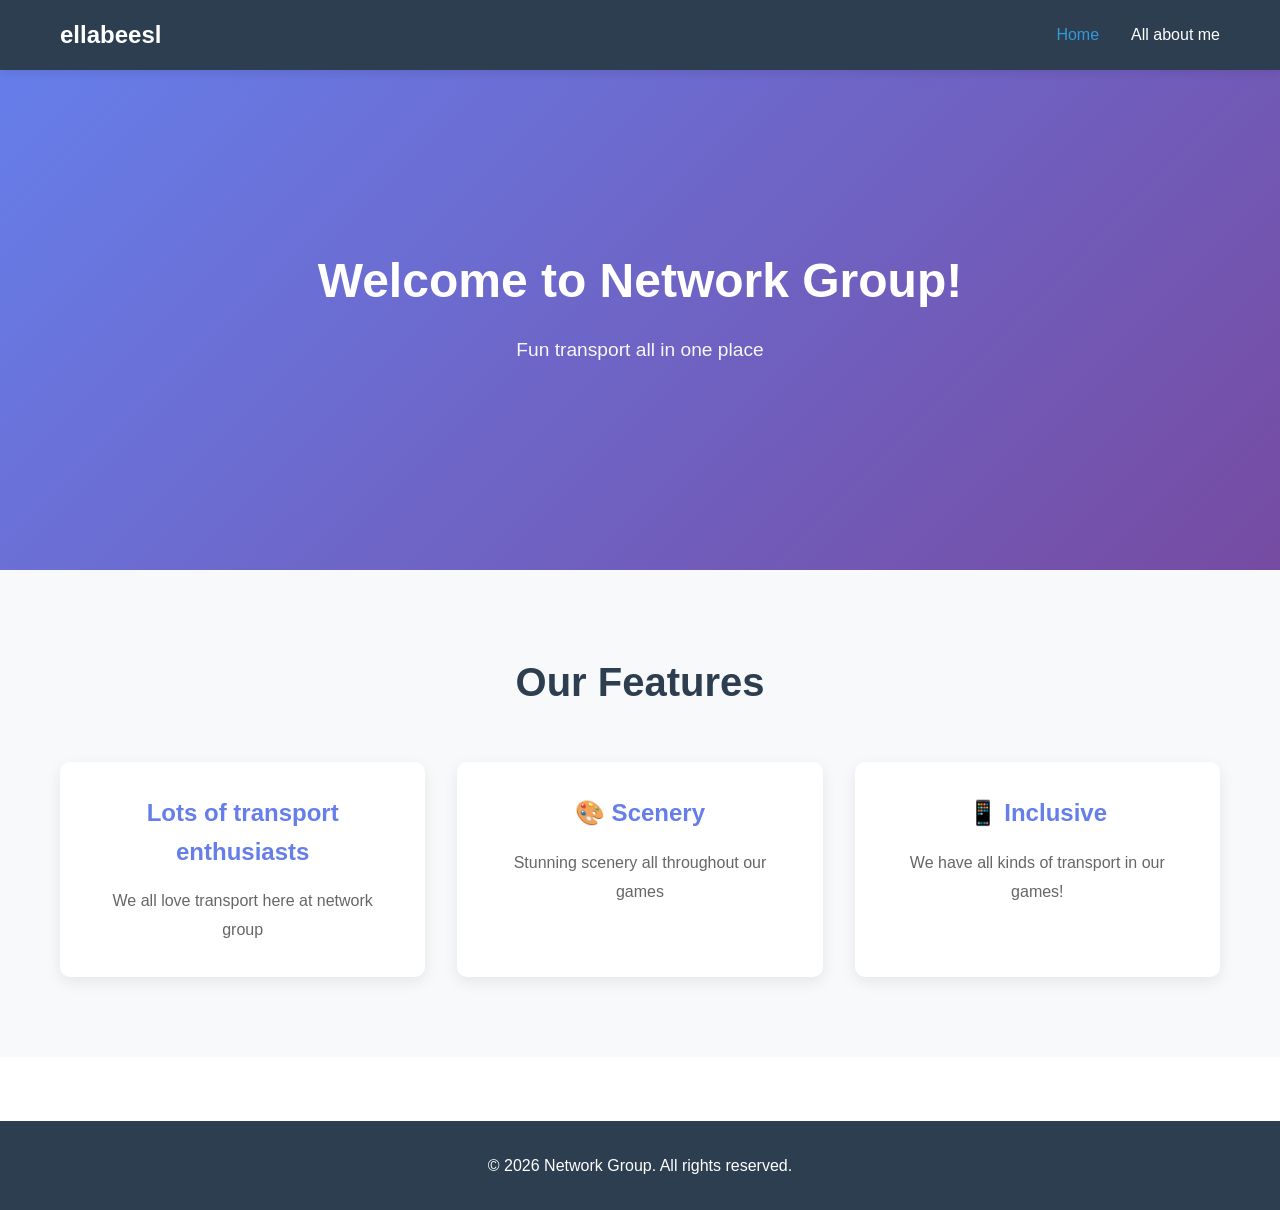
<file: index.html>
<!DOCTYPE html>
<html lang="en">
<head>
    <meta charset="UTF-8">
    <meta name="viewport" content="width=device-width, initial-scale=1.0">
    <title>Welcome - Network Group</title>
    <link rel="stylesheet" href="styles.css">
</head>
<body>
    <!-- Navigation -->
    <nav class="navbar">
        <div class="container">
            <h1 class="logo">ellabeesl</h1>
                <div></div>
            <ul class="nav-links">
                <li><a href="index.html" class="active">Home</a></li>
                
                <li><a href="services.html">All about me</a></li>
            
            </ul>
        </div>
    </nav>

    <!-- Hero Section -->
    <section class="hero">
        <div class="hero-content">
            <h1>Welcome to Network Group!</h1>
            <p>Fun transport all in one place</p>
            
        </div>
    </section>

    <!-- Features Section -->
    <section class="features">
        <div class="container">
            <h2>Our Features</h2>
            <div class="features-grid">
                <div class="feature-card">
                    <h3>Lots of transport enthusiasts</h3>
                    <p>We all love transport here at network group</p>
                </div>
                <div class="feature-card">
                    <h3>🎨 Scenery</h3>
                    <p>Stunning scenery all throughout our games</p>
                </div>
                <div class="feature-card">
                    <h3>📱 Inclusive</h3>
                    <p>We have all kinds of transport in our games!</p>
                </div>
            </div>
        </div>
    </section>

    <!-- Footer -->
    <footer class="footer">
        <div class="container">
            <p>&copy; 2026 Network Group. All rights reserved.</p>
           
            </div>
        </div>
    </footer>
</body>
</html>
</file>
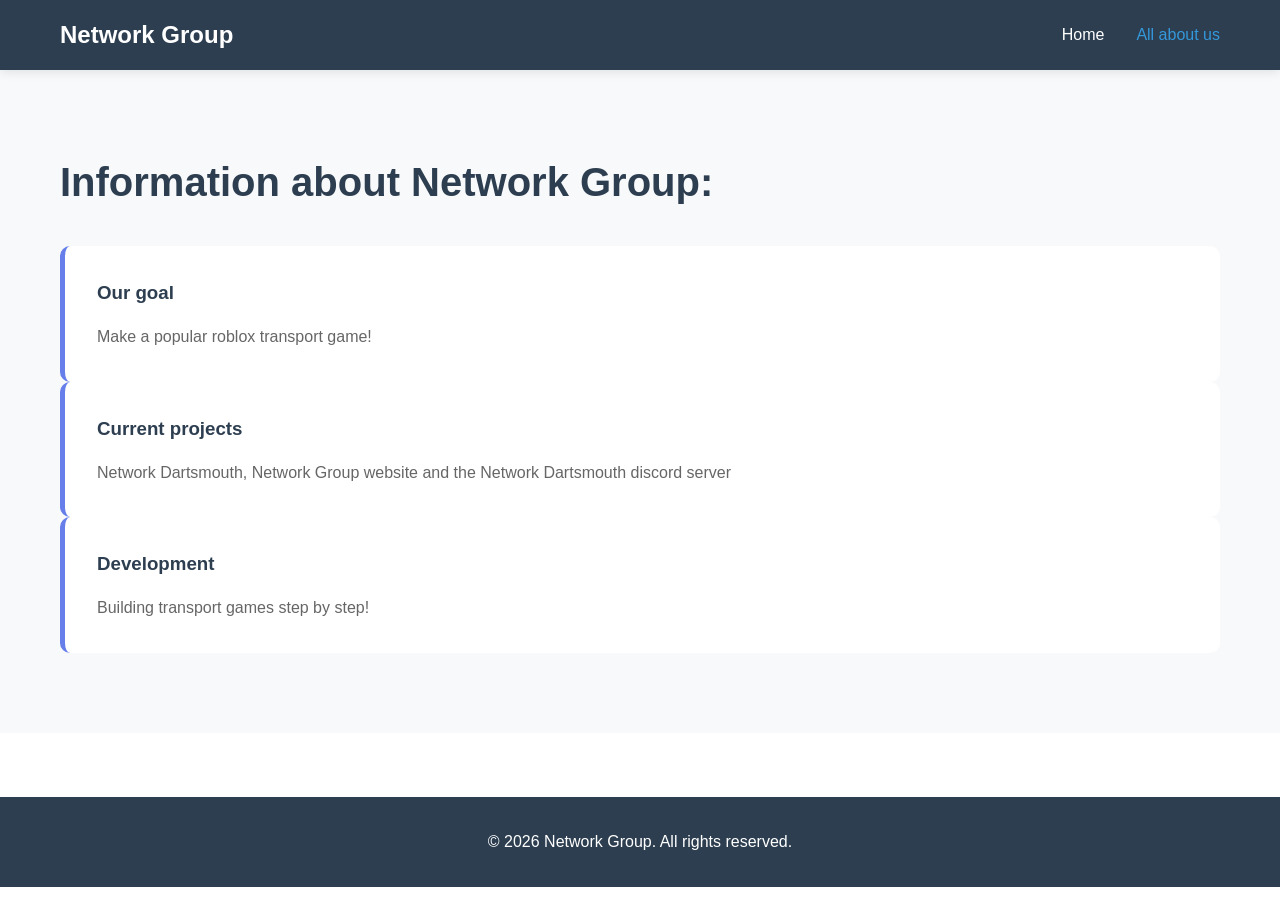
<file: services.html>
<!DOCTYPE html>
<html lang="en">
<head>
    <meta charset="UTF-8">
    <meta name="viewport" content="width=device-width, initial-scale=1.0">
    <title>Services - network group</title>
    <link rel="stylesheet" href="styles.css">
</head>
<body>
    <!-- Navigation -->
    <nav class="navbar">
        <div class="container">
            <h1 class="logo">Network Group</h1>
            <ul class="nav-links">
                <li><a href="index.html">Home</a></li>
                
                <li><a href="services.html" class="active">All about us</a></li>
                
            </ul>
        </div>
    </nav>

    <!-- Services Section -->
    <section class="services">
        <div class="container">
            <h2>Information about Network Group:</h2>
            <div class="services-grid">
                
            
               
                </div>
                <div class="service-item">
                    <h3>Our goal</h3>
                    <p>Make a popular roblox transport game!</p>
                </div>
                <div class="service-item">
                    <h3>Current projects </h3>
                    <p>Network Dartsmouth, Network Group website and the Network Dartsmouth discord server</p>
                </div>
                
                <div class="service-item">
                    <h3>Development</h3>
                    <p>Building transport games step by step!</p>
                </div>
            
       
    </section>

    <!-- Footer -->
    <footer class="footer">
        <div class="container">
            <p>&copy; 2026 Network Group. All rights reserved.</p>
          
        </div>
    </footer>
</body>
</html>
</file>
<file: styles.css>
/* Global Styles */
* {
    margin: 0;
    padding: 0;
    box-sizing: border-box;
}

body {
    font-family: 'Segoe UI', Tahoma, Geneva, Verdana, sans-serif;
    line-height: 1.6;
    color: #333;
    background-color: #fff;
}

.container {
    max-width: 1200px;
    margin: 0 auto;
    padding: 0 20px;
}

/* Navigation */
.navbar {
    background-color: #2c3e50;
    color: #fff;
    padding: 1rem 0;
    position: sticky;
    top: 0;
    box-shadow: 0 2px 10px rgba(0,0,0,0.1);
}

.navbar .container {
    display: flex;
    justify-content: space-between;
    align-items: center;
}

.logo {
    font-size: 1.5rem;
    font-weight: bold;
}

.nav-links {
    display: flex;
    list-style: none;
    gap: 2rem;
}

.nav-links a {
    color: #fff;
    text-decoration: none;
    transition: color 0.3s ease;
    font-weight: 500;
}

.nav-links a:hover,
.nav-links a.active {
    color: #3498db;
}

/* Hero Section */
.hero {
    background: linear-gradient(135deg, #667eea 0%, #764ba2 100%);
    color: #fff;
    padding: 100px 20px;
    text-align: center;
    min-height: 500px;
    display: flex;
    align-items: center;
    justify-content: center;
}

.hero-content h1 {
    font-size: 3rem;
    margin-bottom: 1rem;
    animation: fadeInDown 0.8s ease;
}

.hero-content p {
    font-size: 1.2rem;
    margin-bottom: 2rem;
    opacity: 0.95;
}

@keyframes fadeInDown {
    from {
        opacity: 0;
        transform: translateY(-20px);
    }
    to {
        opacity: 1;
        transform: translateY(0);
    }
}

/* Buttons */
.btn {
    padding: 12px 30px;
    font-size: 1rem;
    border: none;
    border-radius: 5px;
    cursor: pointer;
    transition: all 0.3s ease;
    font-weight: 600;
}

.btn-primary {
    background-color: #3498db;
    color: #fff;
}

.btn-primary:hover {
    background-color: #2980b9;
    transform: translateY(-2px);
    box-shadow: 0 5px 15px rgba(52, 152, 219, 0.4);
}

.btn-secondary {
    background-color: #ecf0f1;
    color: #333;
}

.btn-secondary:hover {
    background-color: #bdc3c7;
}

/* Features Section */
.features {
    padding: 80px 20px;
    background-color: #f8f9fa;
}

.features h2 {
    text-align: center;
    font-size: 2.5rem;
    margin-bottom: 3rem;
    color: #2c3e50;
}

.features-grid {
    display: grid;
    grid-template-columns: repeat(auto-fit, minmax(300px, 1fr));
    gap: 2rem;
}

.feature-card {
    background: #fff;
    padding: 2rem;
    border-radius: 10px;
    text-align: center;
    box-shadow: 0 5px 15px rgba(0,0,0,0.08);
    transition: transform 0.3s ease, box-shadow 0.3s ease;
}

.feature-card:hover {
    transform: translateY(-10px);
    box-shadow: 0 10px 25px rgba(0,0,0,0.15);
}

.feature-card h3 {
    font-size: 1.5rem;
    margin-bottom: 1rem;
    color: #667eea;
}

.feature-card p {
    color: #666;
    line-height: 1.8;
}

/* About Section */
.about {
    padding: 80px 20px;
}

.about h2,
.services h2,
.contact h2 {
    font-size: 2.5rem;
    margin-bottom: 2rem;
    color: #2c3e50;
}

.about-content {
    display: grid;
    grid-template-columns: 1fr 1fr;
    gap: 3rem;
    align-items: center;
}

.about-text {
    color: #666;
    line-height: 1.8;
}

.about-text p {
    margin-bottom: 1rem;
}

.about-image {
    background: linear-gradient(135deg, #667eea 0%, #764ba2 100%);
    height: 300px;
    border-radius: 10px;
}

/* Services Section */
.services {
    padding: 80px 20px;
    background-color: #f8f9fa;
}

.services-grid {
    display: grid;
    grid-template-columns: repeat(auto-fit, minmax(280px, 1fr));
    gap: 2rem;
}

.service-item {
    background: #fff;
    padding: 2rem;
    border-radius: 10px;
    border-left: 5px solid #667eea;
}

.service-item h3 {
    color: #2c3e50;
    margin-bottom: 1rem;
}

.service-item p {
    color: #666;
}

/* Contact Section */
.contact {
    padding: 80px 20px;
}

.contact-form {
    max-width: 600px;
    margin: 0 auto;
}

.form-group {
    margin-bottom: 1.5rem;
}

.form-group label {
    display: block;
    margin-bottom: 0.5rem;
    font-weight: 600;
    color: #2c3e50;
}

.form-group input,
.form-group textarea {
    width: 100%;
    padding: 12px;
    border: 1px solid #ddd;
    border-radius: 5px;
    font-family: inherit;
    font-size: 1rem;
}

.form-group input:focus,
.form-group textarea:focus {
    outline: none;
    border-color: #667eea;
    box-shadow: 0 0 0 3px rgba(102, 126, 234, 0.1);
}

.form-group textarea {
    resize: vertical;
    min-height: 120px;
}

/* Footer */
.footer {
    background-color: #2c3e50;
    color: #fff;
    padding: 2rem;
    text-align: center;
    margin-top: 4rem;
}

.footer .container {
    display: flex;
    flex-direction: column;
    align-items: center;
    gap: 1rem;
}

.social-links {
    display: flex;
    gap: 1.5rem;
}

.social-links a {
    color: #3498db;
    text-decoration: none;
    transition: color 0.3s ease;
}

.social-links a:hover {
    color: #fff;
}

/* Responsive Design */
@media (max-width: 768px) {
    .nav-links {
        gap: 1rem;
    }

    .hero-content h1 {
        font-size: 2rem;
    }

    .hero-content p {
        font-size: 1rem;
    }

    .about-content {
        grid-template-columns: 1fr;
    }

    .features h2 {
        font-size: 2rem;
    }

    .footer .container {
        flex-direction: column;
    }

    .social-links {
        flex-direction: column;
        gap: 0.5rem;
    }
}
</file>
